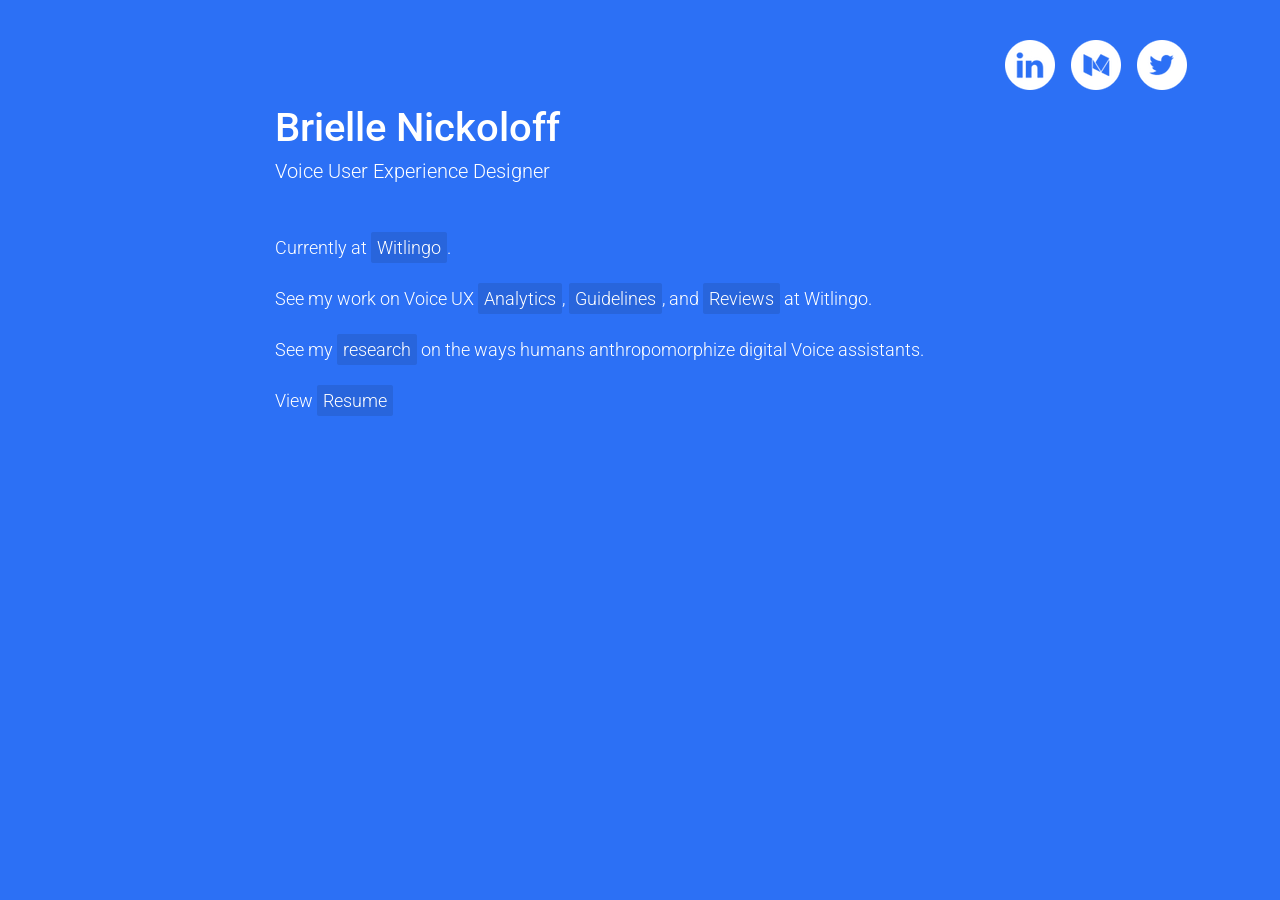
<file: index.html>
<!DOCTYPE html>
<html lang="en">

  <head>
    <meta property="og:site_name" content="Brielle Nickoloff"/>
    <meta property="og:title" content="Voice User Experience Designer"/>
    <meta property="og:image" content="//brielle-nickoloff.github.io/awk.png">
    <meta property="og:url" content="//https://brielle-nickoloff.github.io/">
    <meta charset="utf-8">
    <meta name="viewport" content="width=device-width, initial-scale=1, shrink-to-fit=no">
    <meta name="description" content="">
    <meta name="author" content="">

    <title>Brielle Nickoloff</title>
    <link rel="icon" href="microphone.png">
    <!-- Bootstrap core CSS -->
    <link href="vendor/bootstrap/css/bootstrap.min.css" rel="stylesheet">
    <link rel="stylesheet" href="style.css">

    <!-- Google Fonts -->
    <link href="https://fonts.googleapis.com/css?family=Roboto:100,300,400,700" rel="stylesheet">


    <!-- Custom styles for this template -->
    <style>
      body {
        padding-top: 54px;
      }
      @media (min-width: 992px) {
        body {
          padding-top: 56px;
        }
      }

    </style>

  </head>

  <body>


    <!-- Navigation -->
    <nav class="navbar navbar-expand-lg fixed-top">
      <div class="container">
        <div class="collapse navbar-collapse" id="navbarResponsive">
          <ul class="navbar-nav ml-auto">
            <li class="nav-item">
              <a class="nav-link" target="blank" href="https://www.linkedin.com/in/brielle-nickoloff/"><img src="img/linkedin.png"></a>
            </li>
            <li class="nav-item">
              <a class="nav-link" target="blank" href="https://medium.com/@briellenickoloff"><img src="img/medium.png"></a>
            </li>
            <li class="nav-item">
              <a class="nav-link" target="blank" href="https://twitter.com/BrieLinguist"><img src="img/twitter.png"></a>
            </li>
          </ul>
        </div>
      </div>
    </nav>

    <!-- Page Content -->
    <div class="container bio-body">
      <div class="row">
        <div class="col-lg-8 text-left mx-auto text-white">
          <h1 class="mt-5 mb-1">Brielle Nickoloff</h1>
          <p class="lead mb-5 font-weight-light">Voice User Experience Designer </p>
          <ul class="list-unstyled">
            <li class="mb-4">Currently at <a class="text-white" href="http://www.witlingo.com/" target="blank">Witlingo</a>.
            <li class="mb-4">See my work on Voice UX <a class="text-white" href="http://www.witlingo.com/vui-assessment-guidelines/">Analytics</a>, <a class="text-white" href="http://www.witlingo.com/facebookguidelines/" target="blank">Guidelines</a>, and <a class="text-white" href="http://www.witlingo.com/vui-reviews/">Reviews</a> at Witlingo.</li>
            <li class="mb-4">See my <a class="text-white" href="The use of Profane Threats and Insults in the Anthropomorphization of Digital Voice Assistants .pdf" target="blank">research</a> on the ways humans anthropomorphize digital Voice assistants.</li>
            <li class="mb-4">View <a class="text-white" href="VUI_design_Nickoloff_Brielle.pdf" target="blank">Resume</a></li>
          </ul>
        </div>
      </div>
    </div>

    <!-- Bootstrap core JavaScript -->
    <script src="vendor/jquery/jquery.min.js"></script>
    <script src="vendor/bootstrap/js/bootstrap.bundle.min.js"></script>

  </body>

</html>
</file>
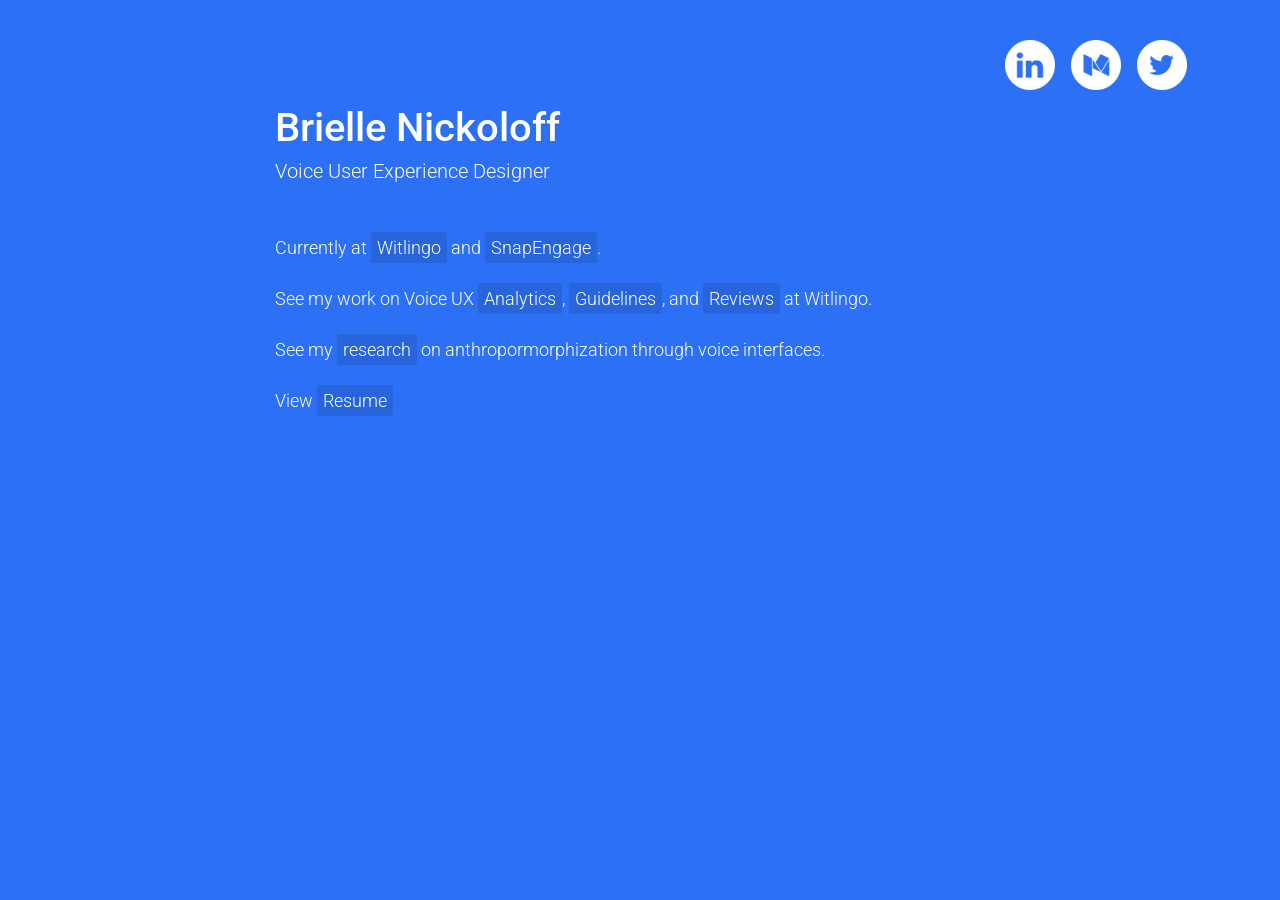
<file: brielle-nickoloff.github.io/index.html>
<!DOCTYPE html>
<html lang="en">

  <head>

    <meta charset="utf-8">
    <meta name="viewport" content="width=device-width, initial-scale=1, shrink-to-fit=no">
    <meta name="description" content="">
    <meta name="author" content="">

    <title>Bare - Start Bootstrap Template</title>

    <!-- Bootstrap core CSS -->
    <link href="vendor/bootstrap/css/bootstrap.min.css" rel="stylesheet">
    <link rel="stylesheet" href="style.css">

    <!-- Google Fonts -->
    <link href="https://fonts.googleapis.com/css?family=Roboto:100,300,400,700" rel="stylesheet">


    <!-- Custom styles for this template -->
    <style>
      body {
        padding-top: 54px;
      }
      @media (min-width: 992px) {
        body {
          padding-top: 56px;
        }
      }

    </style>

  </head>

  <body>


    <!-- Navigation -->
    <nav class="navbar navbar-expand-lg fixed-top">
      <div class="container">
        <div class="collapse navbar-collapse" id="navbarResponsive">
          <ul class="navbar-nav ml-auto">
            <li class="nav-item">
              <a class="nav-link" target="blank" href="https://www.linkedin.com/"><img src="img/linkedin.png"></a>
            </li>
            <li class="nav-item">
              <a class="nav-link" target="blank" href="#"><img src="img/medium.png"></a>
            </li>
            <li class="nav-item">
              <a class="nav-link" target="blank" href="https://twitter.com/BrieLinguist"><img src="img/twitter.png"></a>
            </li>
          </ul>
        </div>
      </div>
    </nav>

    <!-- Page Content -->
    <div class="container bio-body">
      <div class="row">
        <div class="col-lg-8 text-left mx-auto text-white">
          <h1 class="mt-5 mb-1">Brielle Nickoloff</h1>
          <p class="lead mb-5 font-weight-light">Voice User Experience Designer</p>
          <ul class="list-unstyled">
            <li class="mb-4">Currently at <a class="text-white" href="http://www.witlingo.com/" target="blank">Witlingo</a> and <a class="text-white" href="https://snapengage.com/" target="blank">SnapEngage</a>.</li>
            <li class="mb-4">See my work on Voice UX <a class="text-white" href="http://www.witlingo.com/vui-assessment-guidelines/">Analytics</a>, <a class="text-white" href="http://www.witlingo.com/facebookguidelines/" target="blank">Guidelines</a>, and <a class="text-white" href="http://www.witlingo.com/vui-reviews/">Reviews</a> at Witlingo.</li>
            <li class="mb-4">See my <a class="text-white" href="Electronic Stupid Cocksuckers–The use of profane threats and insults in the anthropomorphization of digital assistants.pdf" target="blank">research</a> on anthropormorphization through voice interfaces.</li>
            <li class="mb-4">View <a class="text-white" href="VUI_design_Nickoloff_Brielle.pdf" target="blank">Resume</a></li>
          </ul>
        </div>
      </div>
    </div>

    <!-- Bootstrap core JavaScript -->
    <script src="vendor/jquery/jquery.min.js"></script>
    <script src="vendor/bootstrap/js/bootstrap.bundle.min.js"></script>

  </body>

</html>
</file>
<file: style.css>
body {
        font-family: 'Roboto', sans-serif;
  background-color: #2C70F5;
  font-weight: 300;
  font-size: 18px;
}

    .bio-body a {
      background-color: rgba(0,0,0,.1);
      padding: 5px 6px;
      border-radius: 2px;

    }

    .bio-body  a:hover {
      background-color: rgba(0,0,0,.2);
      text-decoration: none;
    }

    .navbar {
      padding-top: 2rem;
    }
</file>
<file: brielle-nickoloff.github.io/style.css>
body {
        font-family: 'Roboto', sans-serif;
  background-color: #2C70F5;
  font-weight: 300;
  font-size: 18px;
}

    .bio-body a {
      background-color: rgba(0,0,0,.1);
      padding: 5px 6px;
      border-radius: 2px;

    }

    .bio-body  a:hover {
      background-color: rgba(0,0,0,.2);
      text-decoration: none;
    }

    .navbar {
      padding-top: 2rem;
    }
</file>
